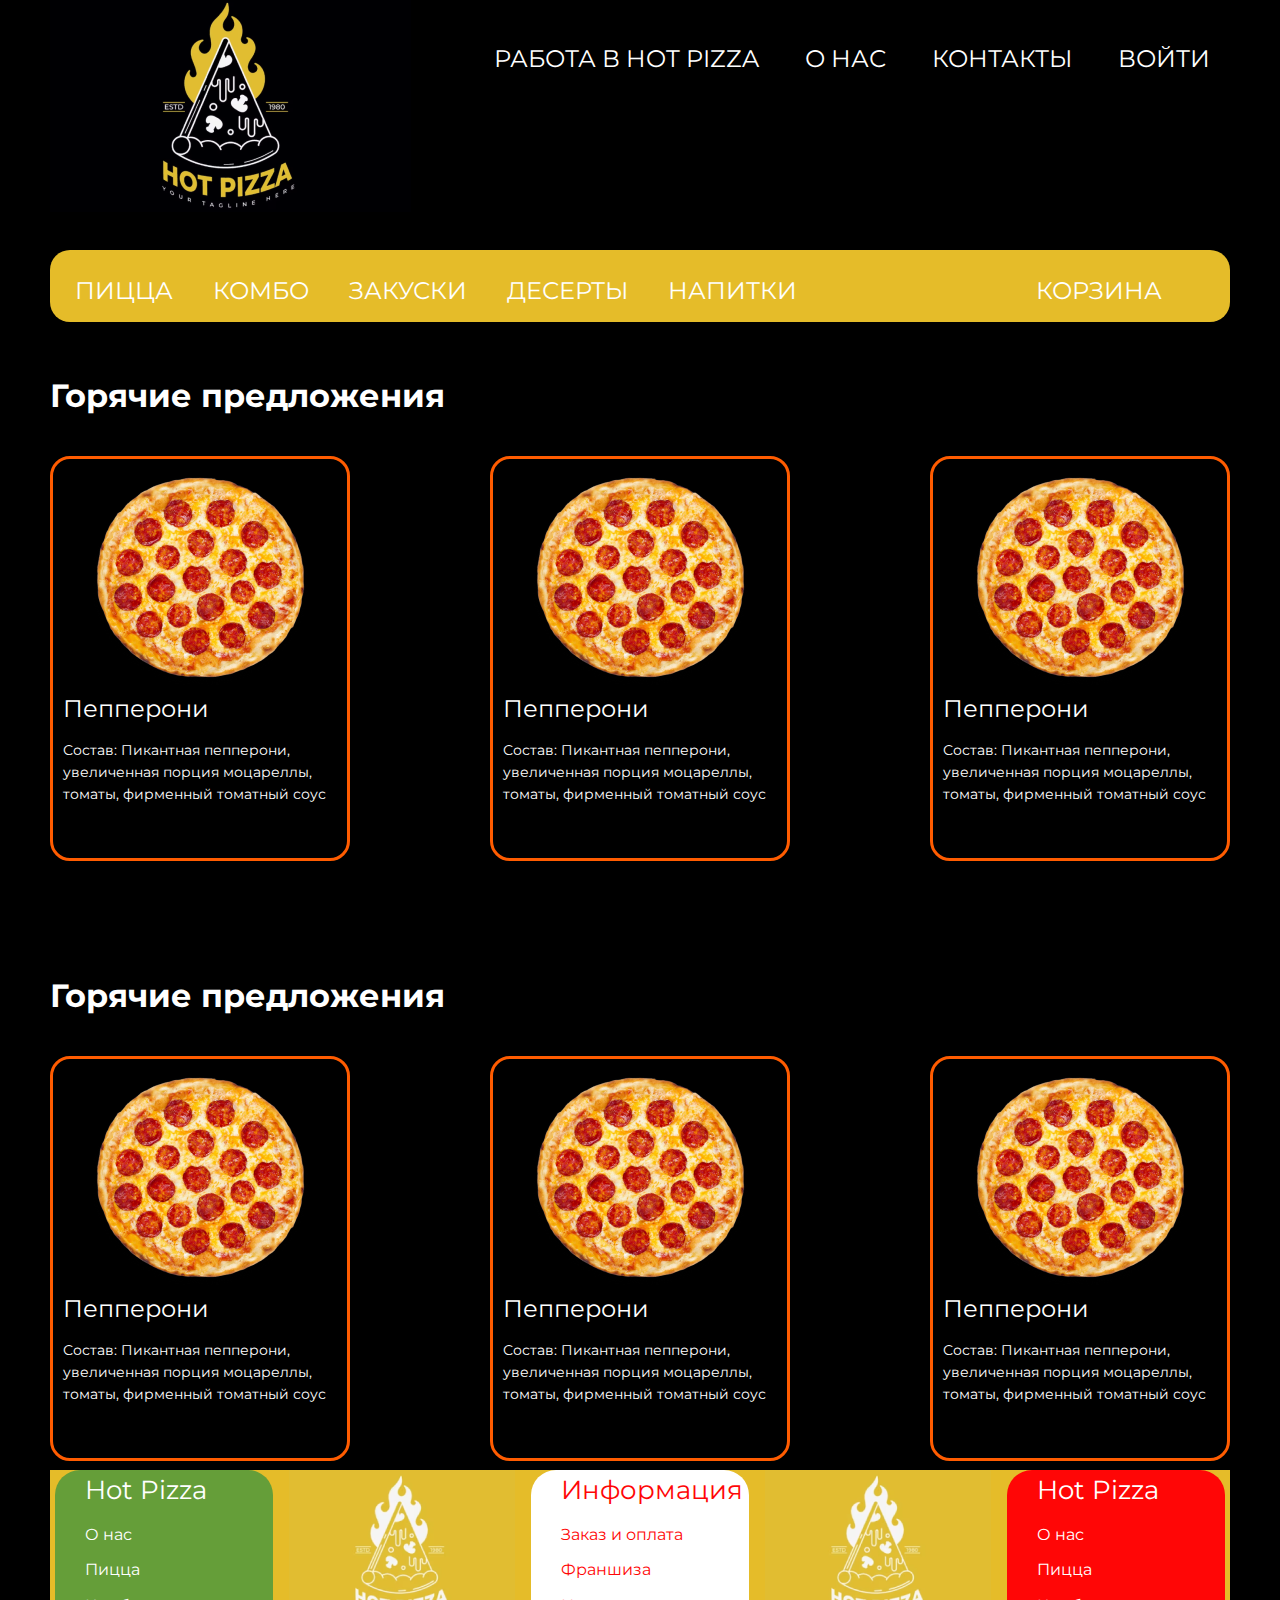
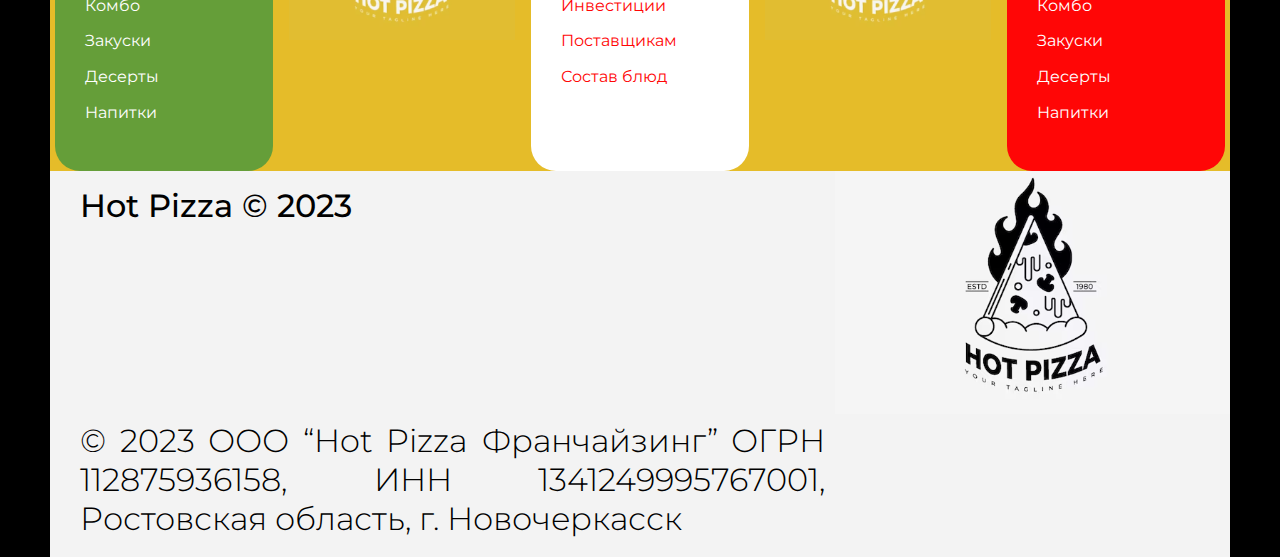
<file: pizza/index.html>
<!DOCTYPE html>
<html lang="en">
<head>
    <meta charset="UTF-8">
    <meta http-equiv="X-UA-Compatible" content="IE=edge">
    <meta name="viewport" content="width=device-width, initial-scale=1.0">
    <link rel="stylesheet" href="assets/css/style.css">
    <link rel="preconnect" href="https://fonts.googleapis.com">
    <link rel="preconnect" href="https://fonts.gstatic.com" crossorigin>
    <link href="https://fonts.googleapis.com/css2?family=Montserrat&display=swap" rel="stylesheet"> 
    <title>Hot Pizza</title>
</head>
<body>

    <header class="header">
        <div class="container">
            <div class="header_inner">
                <div class="logo"><img src="assets/images/logo.png" alt=""></div>
                <nav class="nav">
                    <a class="nav_link" href="#">Работа в Hot Pizza</a>
                    <a class="nav_link" href="#">О нас</a>
                    <a class="nav_link" href="#">Контакты</a>
                    <a class="nav_link" href="#">Войти</a>
                    
                </nav>
            </div>
        </div>
    </header>

    <div class="menu">
        <div class="container">
            <div class="menu_inner">
                <nav class="nav_menu">
                    <a class="nav_menu_link" href="#">Пицца</a>
                    <a class="nav_menu_link" href="#">Комбо</a>
                    <a class="nav_menu_link" href="#">Закуски</a>
                    <a class="nav_menu_link" href="#">Десерты</a>
                    <a class="nav_menu_link" href="#">Напитки</a>
                    <a class="nav_menu_link" id="last_elem" href="#">Корзина</a>
                </nav>   
            </div>   
        </div>
    </div>

    <div class="offers">
        <div class="container">
            <div class="offers_naming">Горячие предложения</div>
            <div class="product_wrapper">
                <div class="product" id="modal_popup">
                    <img src="assets/images/pizza_img.png" class="product_pic" alt="">
                    <div class="product_naming">Пепперони</div>
                    <div class="product_ingredients">Состав: Пикантная пепперони, увеличенная порция
                        моцареллы, томаты, фирменный томатный
                        соус
                    </div>
                </div>
                <div class="product" id="modal_popup_sec">
                    <img src="assets/images/pizza_img.png" class="product_pic" alt="">
                    <div class="product_naming">Пепперони</div>
                    <div class="product_ingredients">Состав: Пикантная пепперони, увеличенная порция
                        моцареллы, томаты, фирменный томатный
                        соус
                    </div> 
                </div>
                <div class="product" id="modal_popup_third">
                    <img src="assets/images/pizza_img.png" class="product_pic" alt="">
                    <div class="product_naming">Пепперони</div>
                    <div class="product_ingredients">Состав: Пикантная пепперони, увеличенная порция
                        моцареллы, томаты, фирменный томатный
                        соус
                    </div>
                </div>
            </div>
        </div>
    </div>
    <div class="modal" id="my_modal">
        <div class="modal_window">
            <div class="closeModal" id="closeModal_btn"></div>
            <div class="wrapper_full">
                <div class="modal_image"><img src="assets/images/pizza_img.png" alt=""></div>
                <div class="wrapper_description">
                    <div class="modal_name">Пепперони</div>
                    <div class="modal_description_first">средняя, традиционное тесто, 590г</div>
                    <div class="modal_description_second">Пикантная пепперони, увеличенная порция
                    моцареллы, томаты, фирменный томатный
                    соус</div>
                    <div class="wrapper_button">
                        <div class="modal_small_size">Маленькая</div>
                        <div class="modal_medium_size">Средняя</div> 
                        <div class="modal_big_size">Большая</div>     
                    </div>
                    <div class="wrapper_button_second">
                        <div class="dough_traditional">Традиционное</div>
                        <div class="dough_thin">Тонкое</div>
                    </div>
                    <div class="topping_h">Добавить по вкусу</div>
                    <div class="wrapper_topping">
                        <div class="cheese_first">
                            <img src="assets/images/cheddar.png" alt="">
                            <div class="modal_topping_name">Чеддер</div>
                            <div class="modal_topping_price">79₽</div>
                        </div>
                        <div class="cheese_second">
                            <img src="assets/images/mozzarella.png" alt="">
                            <div class="modal_topping_name">Сливочная моцарелла</div>
                            <div class="modal_topping_price">79₽</div>
                        </div>
                        <div class="chorizo">
                            <img src="assets/images/chorizo.png" alt="">
                            <div class="modal_topping_name">Чоризо</div>
                            <div class="modal_topping_price">79₽</div>
                        </div>
                    </div>
                    <div class="wrapper_button_second_small"><button class="buy">Добавить в корзину за 519₽</button></div>
                </div>
            </div>
        </div>
    </div>

    <div class="pizza">
        <div class="container">
            <div class="offers_naming">Горячие предложения</div>
            <div class="product_wrapper">
                <div class="product" id="modal_popup_fourth">
                    <img src="assets/images/pizza_img.png" class="product_pic" alt="">
                    <div class="product_naming">Пепперони</div>
                    <div class="product_ingredients">Состав: Пикантная пепперони, увеличенная порция
                        моцареллы, томаты, фирменный томатный
                        соус
                    </div>
                </div>
                <div class="product" id="modal_popup_fifth">
                    <img src="assets/images/pizza_img.png" class="product_pic" alt="">
                    <div class="product_naming">Пепперони</div>
                    <div class="product_ingredients">Состав: Пикантная пепперони, увеличенная порция
                        моцареллы, томаты, фирменный томатный
                        соус
                    </div> 
                </div>
                <div class="product" id="modal_popup_sixth">
                    <img src="assets/images/pizza_img.png" class="product_pic" alt="">
                    <div class="product_naming">Пепперони</div>
                    <div class="product_ingredients">Состав: Пикантная пепперони, увеличенная порция
                        моцареллы, томаты, фирменный томатный
                        соус
                    </div>
                </div>
            </div>
        </div>
    </div>

    <div class="footer">
        <div class="container">
            <div class="footer_wrapper">
                <div class="product_info">
                    <nav class="nav_extra">
                        <a class="nav_link_extra" href="#" id="hot_pizza_first">Hot Pizza</a>
                        <a class="nav_link_extra" href="#">О нас</a>
                        <a class="nav_link_extra" href="#">Пицца</a>
                        <a class="nav_link_extra" href="#">Комбо</a>
                        <a class="nav_link_extra" href="#">Закуски</a>
                        <a class="nav_link_extra" href="#">Десерты</a>
                        <a class="nav_link_extra" href="#">Напитки</a>
                    </nav>   
                </div>
                <div class="logo_pic"><img src="assets/images/logo_alt.png" alt=""></div>
                <div class="common_info">
                    <nav class="nav_extra">
                        <a class="nav_link_extra_second" href="#" id="hot_pizza_second">Информация</a>
                        <a class="nav_link_extra_second" href="#">Заказ и оплата</a>
                        <a class="nav_link_extra_second" href="#">Франшиза</a>
                        <a class="nav_link_extra_second" href="#">Инвестиции</a>
                        <a class="nav_link_extra_second" href="#">Поставщикам</a>
                        <a class="nav_link_extra_second" href="#">Состав блюд</a>                      
                    </nav>   
                </div>
                <div class="logo_pic"><img src="assets/images/logo_alt.png" alt=""></div>
                <div class="interest_info">
                    <nav class="nav_extra">
                        <a class="nav_link_extra" href="#" id="hot_pizza_third">Hot Pizza</a>
                        <a class="nav_link_extra" href="#">О нас</a>
                        <a class="nav_link_extra" href="#">Пицца</a>
                        <a class="nav_link_extra" href="#">Комбо</a>
                        <a class="nav_link_extra" href="#">Закуски</a>
                        <a class="nav_link_extra" href="#">Десерты</a>
                        <a class="nav_link_extra" href="#">Напитки</a>
                    </nav>   
                </div>               
            </div>
            <div class="extra_info">
                <div class="extra_wrapper">
                    <div class="trademark">Hot Pizza © 2023</div>
                    <div class="extra_pic"><img src="assets/images/logo_extra.png" alt=""></div>

                </div>
                <div class="extra_info_text">
                    © 2023 ООО “Hot Pizza Франчайзинг” 
ОГРН 112875936158, ИНН 1341249995767001, Ростовская область, г. Новочеркасск
                </div>
                
            </div>
        </div>
    </div>

    <script src="assets/js/index.js"></script>
</body>
</html>
</file>
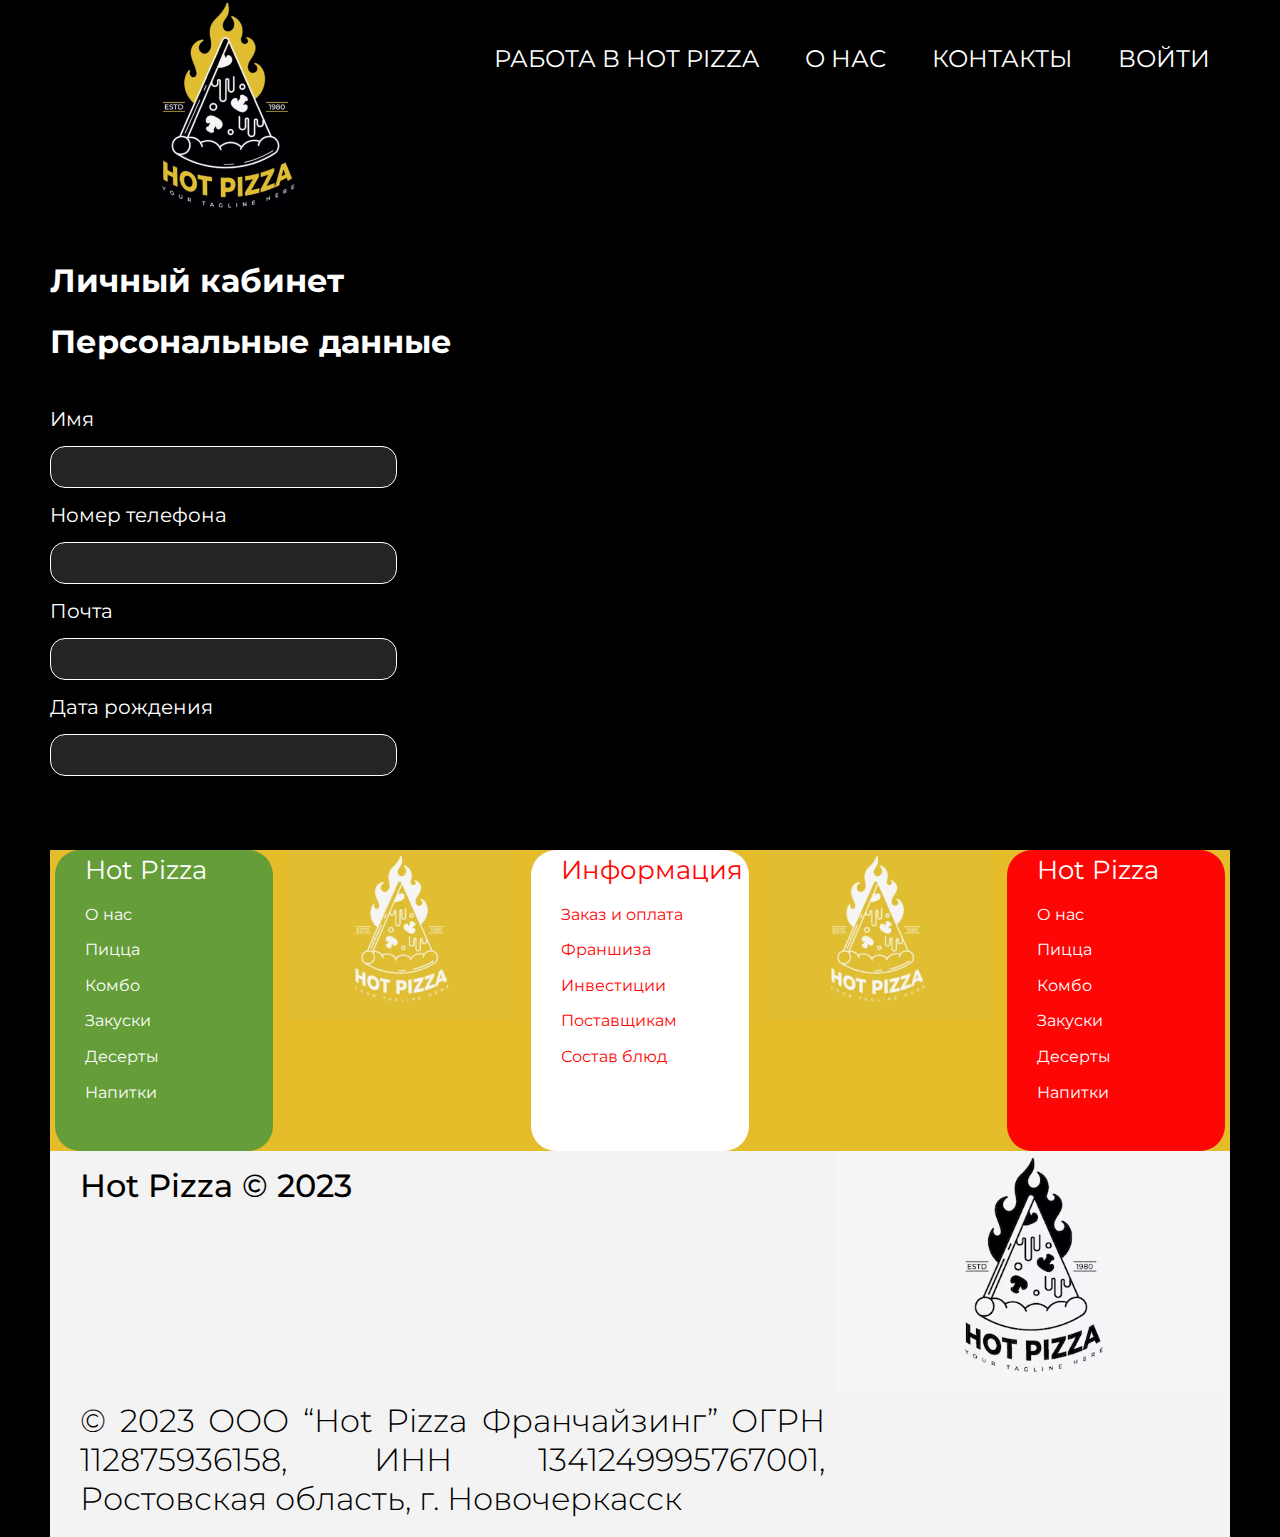
<file: pizza/account.html>
<!DOCTYPE html>
<html lang="en">
<head>
    <meta charset="UTF-8">
    <meta http-equiv="X-UA-Compatible" content="IE=edge">
    <meta name="viewport" content="width=device-width, initial-scale=1.0">
    <link rel="stylesheet" href="assets/css/style_account.css">
    <link rel="preconnect" href="https://fonts.googleapis.com">
    <link rel="preconnect" href="https://fonts.gstatic.com" crossorigin>
    <link href="https://fonts.googleapis.com/css2?family=Montserrat&display=swap" rel="stylesheet"> 
    <title>Account</title>
</head>
<body>
    <header class="header">
        <div class="container">
            <div class="header_inner">
                <div class="logo"><img src="assets/images/logo.png" alt=""></div>
                <nav class="nav">
                    <a class="nav_link" href="#">Работа в Hot Pizza</a>
                    <a class="nav_link" href="#">О нас</a>
                    <a class="nav_link" href="#">Контакты</a>
                    <a class="nav_link" href="#">Войти</a>
                    
                </nav>
            </div>
        </div>
    </header> 
    <div class="account">
            <div class="container">
            <div class="account_naming">Личный кабинет</div>
            <div class="account_naming">Персональные данные</div>
            <div class="account_wrapper">
                <div class="personal_text">Имя</div>
                <div class="name"></div>
                <div class="personal_text">Номер телефона</div>
                <div class="number"></div>
                <div class="personal_text">Почта</div>
                <div class="mail"></div>
                <div class="personal_text">Дата рождения</div>
                <div class="birthdate"></div>
            </div>
        </div>
    </div>
    
    <div class="footer">
        <div class="container">
            <div class="footer_wrapper">
                <div class="product_info">
                    <nav class="nav_extra">
                        <a class="nav_link_extra" href="#" id="hot_pizza_first">Hot Pizza</a>
                        <a class="nav_link_extra" href="#">О нас</a>
                        <a class="nav_link_extra" href="#">Пицца</a>
                        <a class="nav_link_extra" href="#">Комбо</a>
                        <a class="nav_link_extra" href="#">Закуски</a>
                        <a class="nav_link_extra" href="#">Десерты</a>
                        <a class="nav_link_extra" href="#">Напитки</a>
                    </nav>   
                </div>
                <div class="logo_pic"><img src="assets/images/logo_alt.png" alt=""></div>
                <div class="common_info">
                    <nav class="nav_extra">
                        <a class="nav_link_extra_second" href="#" id="hot_pizza_second">Информация</a>
                        <a class="nav_link_extra_second" href="#">Заказ и оплата</a>
                        <a class="nav_link_extra_second" href="#">Франшиза</a>
                        <a class="nav_link_extra_second" href="#">Инвестиции</a>
                        <a class="nav_link_extra_second" href="#">Поставщикам</a>
                        <a class="nav_link_extra_second" href="#">Состав блюд</a>                      
                    </nav>   
                </div>
                <div class="logo_pic"><img src="assets/images/logo_alt.png" alt=""></div>
                <div class="interest_info">
                    <nav class="nav_extra">
                        <a class="nav_link_extra" href="#" id="hot_pizza_third">Hot Pizza</a>
                        <a class="nav_link_extra" href="#">О нас</a>
                        <a class="nav_link_extra" href="#">Пицца</a>
                        <a class="nav_link_extra" href="#">Комбо</a>
                        <a class="nav_link_extra" href="#">Закуски</a>
                        <a class="nav_link_extra" href="#">Десерты</a>
                        <a class="nav_link_extra" href="#">Напитки</a>
                    </nav>   
                </div>               
            </div>
            <div class="extra_info">
                <div class="extra_wrapper">
                    <div class="trademark">Hot Pizza © 2023</div>
                    <div class="extra_pic"><img src="assets/images/logo_extra.png" alt=""></div>

                </div>
                <div class="extra_info_text">
                    © 2023 ООО “Hot Pizza Франчайзинг” 
ОГРН 112875936158, ИНН 1341249995767001, Ростовская область, г. Новочеркасск
                </div>
                
            </div>
        </div>
    </div>
</body>
</html>
</file>
<file: pizza/assets/css/style.css>
body{
    margin: 0;
    background: black;
    font-family: 'Montserrat', sans-serif;

    font-size: 15px;
    line-height: 1.6;
    color: #333;
}
h1, h2, h3, h4, h5, h6{
    margin: 0;
}
*,
*:before,
*:after{
    box-sizing: border-box;
}

.container{
    width: 100%;
    max-width: 1180px;
    margin: 0 auto;
}
/*header */
.header{
    width: 100%;
    position: absolute;
    top: 0;
    left: 0;
    right: 0;
}
.header_inner{
    display: flex;
    justify-content: space-between;
}
.nav{
    font-size: 24px;
    text-transform: uppercase;
    padding-top: 40px;
}
.nav_link{
    display: inline-block;
    vertical-align: top;
    margin: 0 20px;
    color: white;
    text-decoration: none;
    transition: color 0.2s linear;
}
.nav_link:hover{
    color: rgba(229, 188, 41, 1);
}

/*menu*/
.menu{ 
    width: 100%;
    position: absolute;
    top: 250px;
    left: 0;
    right: 0;
    
}
.menu_inner{
    display: flex;
    flex-direction: column;
    justify-content: space-between;
    width: 100%;
    
    background-color: rgba(229, 188, 41, 1);
    border-radius: 20px;
    
}
.nav_menu{
    font-size: 24px;
    text-transform: uppercase;  
    padding-top: 10px;
    margin: 1% 25px;
   
}
.nav_menu_link{
    display: inline-block;
    vertical-align: top;
    color: white;
    text-decoration: none; 
    margin-right: 3%;
    transition: color 0.2s linear;
    
    
}
.nav_menu_link:hover{
    color: #FF5C00;
}
#last_elem{
    padding-left: 200px;
}

/*offers*/
.offers{
    width: 100%;
    position: absolute;
    top: 370px;
    left: 0;
    right: 0;
}
.offers_naming{
    font-size: 32px;
    font-weight: bold;
    color: white;
}
.product{
    width: 300px;
    height: 405px;
    display: inline-block;
    border-radius: 20px;
    border: 3px solid #FF5C00;
    justify-content: space-between;
    transition: color 0.2s linear;
    
    
}
.product:hover{
    border: 3px solid #E5BC29;

 
}
.product_wrapper{
    display: flex;
    flex-direction: row;
    flex-wrap: wrap;
    justify-content: space-between;
    padding-top: 35px;
}
.product_pic{
    padding-top: 15px;
    margin: 0 auto;
    display: block;
}
.product_naming{
    font-size: 24px;
    padding-left: 10px;
    color: white;
}
.product_ingredients{
    font-size: 14px;
    padding-top: 10px;
    padding-left: 10px;
    color: white; 
    text-align: left;
}
.pizza{
    width: 100%;
    position: absolute;
    top: 970px;
    left: 0;
    right: 0; 
}

/*footer*/
.footer{
    width: 100%;
    position: absolute;
    top: 1470px;
    left: 0;
    right: 0;  
}
.footer_wrapper{
    display: flex;
    flex-direction: row;
    flex-wrap: wrap;
    justify-content: space-between;
    background-color: #E5BC29;
}
.product_info{
    width: 218px;
    height: 301px;
    border-radius: 25px;
    background: #659E39;
    margin-left: 5px;
}
.common_info{
    width: 218px;
    height: 301px;
    border-radius: 25px;
    background: #FFF;
}
.interest_info{
    width: 218px;
    height: 301px;
    border-radius: 25px;
    background: #FF0606;
    margin-right: 5px;
}
.extra_info{
    background-color: #F3F3F3;
}
.extra_wrapper{
    display: flex;
    flex-direction: row;
    flex-wrap: wrap;
    justify-content: space-between; 
}
.trademark{
    color: #000;
    font-size: 32px;
    font-style: normal;
    font-weight: 500;
    line-height: normal;
    padding-top: 15px;
    padding-left: 30px;
}
.extra_info_text{
    color: #000;
    width: 775px;
    height: 136px;
    font-size: 32px;
    font-style: normal;
    font-weight: 300;
    line-height: normal;
    padding-left: 30px;
    text-align: justify;
}
.nav_extra{
    font-size: 16px; 
}
#hot_pizza_first{
    font-size: 26px;
    color: white;
}
#hot_pizza_second{
    font-size: 26px;
    color: #FF0606;
}
#hot_pizza_third{
    font-size: 26px;
    color: white;
}



.nav_link_extra{
    
    display: block;
    color: white;
    text-decoration: none;
    transition: color 0.2s linear;
    padding-left: 30px;
    margin-bottom: 10px;
}
.nav_link_extra_second{
    display: block;
    color: #FF0606;
    text-decoration: none;
    transition: color 0.2s linear;
    padding-left: 30px;
    margin-bottom: 10px;
}

/*modal*/
.modal{
    position: fixed;
    left: 0;
    top: 0;
    width: 100%;
    height: 100vh;
    z-index: 1000;
    background-color: rgba(0, 0, 0, .3);
    display: grid;
    align-items: center;
    justify-content: center;
    overflow-y: auto;
    visibility: hidden;
    opacity: 0;
    transition: opacity .4s, visibility .4s;
}
.modal.open{
    visibility: visible;
    opacity: 1;
}
.modal_window{
    max-width: 1550px;
    padding: 45px;
    z-index: 1;
    background-color: #242424;
    margin: 30px 15px;
    border-radius: 35px;
    transform: scale(0);
    transition: transform .8s;
}
.modal.open .modal_window{
    transform: scale(1);
}
.wrapper_full{
    display: flex;
    flex-direction: row;
    flex-wrap: wrap;
    justify-content: space-between;
}
.wrapper_description{
    display: flex;
    flex-direction: column;
    flex-wrap: wrap;
    
}
.modal_name{
    color: #FFF;
    
    
    font-size: 24px;
    font-style: normal;
    font-weight: 500;
    line-height: normal;
}
.modal_description_first{
    color: #FFF;

    
    font-size: 16px;
    font-style: normal;
    font-weight: 500;
    line-height: normal;
    padding-top: 15px;
}
.modal_description_second{
    color: #FFF;

    max-width: 400px;
    font-size: 16px;
    font-style: normal;
    font-weight: 500;
    line-height: normal;
    padding-top: 15px;
    text-align:justify;
    line-height: 1.7;
}
.wrapper_button{
    display: flex;
    flex-direction: row;
    flex-wrap: wrap;
    justify-content: space-between; 
}
.modal_small_size{
    display: grid;
    align-items: center;
    justify-content: center;
    width: 200px;
    height: 42px;
    border-radius: 15px;
    border: 1px solid #E5BC29;
    color: white;
    background: #000;
    font-size: 16px;
    font-style: normal;
    font-weight: 500;
    line-height: normal;
    margin-right: 15px;
    margin-top: 15px;
}
.modal_medium_size{
    display: grid;
    align-items: center;
    justify-content: center;
    width: 200px;
    height: 42px;
    border-radius: 15px;
    border: 1px solid #E5BC29;
    color: white;
    background: #000;
    font-size: 16px;
    font-style: normal;
    font-weight: 500;
    line-height: normal;
    margin-right: 15px;
    margin-top: 15px;
}
.modal_big_size{
    display: grid;
    align-items: center;
    justify-content: center;
    width: 200px;
    height: 42px;
    border-radius: 15px;
    border: 1px solid #E5BC29;
    color: white;
    background: #000;
    font-size: 16px;
    font-style: normal;
    font-weight: 500;
    line-height: normal;
    margin-top: 15px;
}
.wrapper_button_second{
    display: flex;
    flex-direction: row;
    flex-wrap: wrap;
    justify-content: space-between; 
}
.dough_traditional{
    display: grid;
    align-items: center;
    justify-content: center;
    width: 290px;
    height: 42px;
    border-radius: 15px;
    border: 1px solid #E5BC29;
    color: white;
    background: #000;
    font-size: 16px;
    font-style: normal;
    font-weight: 500;
    line-height: normal;
    margin-right: 15px;
    margin-top: 15px;
}
.dough_thin{
    display: grid;
    align-items: center;
    justify-content: center;
    width: 290px;
    height: 42px;
    border-radius: 15px;
    border: 1px solid #E5BC29;
    color: white;
    background: #000;
    font-size: 16px;
    font-style: normal;
    font-weight: 500;
    line-height: normal;   
    margin-top: 15px;
}
.wrapper_topping{
    display: flex;
    flex-direction: row;
    flex-wrap: wrap;
    justify-content: space-between; 
}
.cheese_first{
    display: grid;
    align-items: center;
    justify-content: center;
    text-align: center;
    width: 239px;
    height: 292px;
    border-radius: 25px;
    border: 1px solid #E5BC29;
    background: #000;
    margin-right: 20px;    
}
.cheese_second{
    display: grid;
    align-items: center;
    justify-content: center;
    text-align: center;
    width: 239px;
    height: 292px;
    border-radius: 25px;
    border: 1px solid #E5BC29;
    background: #000;
    margin-right: 20px;
}
.chorizo{
    display: grid;
    align-items: center;
    justify-content: center;
    text-align: center;
    width: 239px;
    height: 292px;
    border-radius: 25px;
    border: 1px solid #E5BC29;
    background: #000;
}
.modal_topping_name{
    color: #FFF;

    
    font-size: 16px;
    font-style: normal;
    font-weight: 500;
    line-height: normal;
}
.modal_topping_price{
    color: #FFF;

    
    font-size: 20px;
    font-style: normal;
    font-weight: 500;
    line-height: normal;
}
.topping_h{
    color: #FFF;

    
    font-size: 20px;
    font-style: normal;
    font-weight: 500;
    line-height: normal;
    margin-top: 25px;
    margin-bottom: 15px;
}
.wrapper_button_second_small{
    display: grid;
    align-items: center;
    justify-content: center;
}
.buy{
    width: 544px;
    height: 83px;
    color: #fff;
    border-radius: 25px;
    padding: 10px 25px;
    font-family: 'Lato', sans-serif;
    font-weight: 500;
    
    cursor: pointer;
    transition: all 0.3s ease;
    position: relative;
    display: inline-block;
    
    outline: none;
    background: #FF5C00;
    
    border: none;
    margin-top: 25px;
    color: #FFF;

    
    font-size: 24px;
    font-style: normal;
    font-weight: 500;
    line-height: normal;
}
.buy:hover{
    background: #E5BC29;
}
.modal_image{
    max-height: 300px;
}
.closeModal {
	position: absolute;
	top: 30px;
	right: 20px;
	width: 24px;
	height: 24px;
	opacity: 0.2;
	cursor: pointer;
    transition: opacity ease 0.5s;

	&:hover {
		opacity: 1;
	}
}

.closeModal::before,
.closeModal::after {
	content: '';
	position: absolute;
	top: 10px;
	display: block;
	width: 24px;
	height: 3px;
	background: #fff;
}

.closeModal::before {
	transform: rotate(45deg);
}

.closeModal::after {
	transform: rotate(-45deg);
}
</file>
<file: pizza/assets/css/style_account.css>
body{
    margin: 0;
    background: black;
    font-family: 'Montserrat', sans-serif;

    font-size: 15px;
    line-height: 1.6;
    color: #333;
}
h1, h2, h3, h4, h5, h6{
    margin: 0;
}
*,
*:before,
*:after{
    box-sizing: border-box;
}

.container{
    width: 100%;
    max-width: 1180px;
    margin: 0 auto;
}
/*header */
.header{
    width: 100%;
    position: absolute;
    top: 0;
    left: 0;
    right: 0;
}
.header_inner{
    display: flex;
    justify-content: space-between;
}
.nav{
    font-size: 24px;
    text-transform: uppercase;
    padding-top: 40px;
}
.nav_link{
    display: inline-block;
    vertical-align: top;
    margin: 0 20px;
    color: white;
    text-decoration: none;
    transition: color 0.2s linear;
}
.nav_link:hover{
    color: rgba(229, 188, 41, 1);
}

/*account*/
.account{
    width: 100%;
    position: absolute;
    top: 230px;
    left: 0;
    right: 0;
    padding-top: 15px;
    
}
.account_wrapper{
    display: flex;
    flex-direction: column;
    flex-wrap: wrap;
    justify-content: space-between;
    padding-top: 25px;
    
}
.account_naming{
    font-size: 32px;
    font-weight: bold;
    color: white;
    padding-top: 10px;
}
.name{
    width: 347px;
    height: 42px;
    border-radius: 15px;
    border: 1px solid #FFF;
    background: #242424;
    padding-top: 15px;
    margin-top: 15px;
}
.number{
    width: 347px;
    height: 42px;
    border-radius: 15px;
    border: 1px solid #FFF;
    background: #242424;
    padding-top: 15px;
    margin-top: 15px;
}
.mail{
    width: 347px;
    height: 42px;
    border-radius: 15px;
    border: 1px solid #FFF;
    background: #242424;
    padding-top: 15px;
    margin-top: 15px;    
}
.birthdate{
    width: 347px;
    height: 42px;
    border-radius: 15px;
    border: 1px solid #FFF;
    background: #242424;
    padding-top: 15px;
    margin-top: 15px;
}
.personal_text{
    color: #FFF;  
    font-size: 20px;
    font-style: normal;
    font-weight: 400;
    line-height: normal;
    margin-top: 15px;
}

/*footer*/
.footer{
    width: 100%;
    position: absolute;
    top: 850px;
    left: 0;
    right: 0;  
}
.footer_wrapper{
    display: flex;
    flex-direction: row;
    flex-wrap: wrap;
    justify-content: space-between;
    background-color: #E5BC29;
}
.product_info{
    width: 218px;
    height: 301px;
    border-radius: 25px;
    background: #659E39;
    margin-left: 5px;
}
.common_info{
    width: 218px;
    height: 301px;
    border-radius: 25px;
    background: #FFF;
}
.interest_info{
    width: 218px;
    height: 301px;
    border-radius: 25px;
    background: #FF0606;
    margin-right: 5px;
}
.extra_info{
    background-color: #F3F3F3;
}
.extra_wrapper{
    display: flex;
    flex-direction: row;
    flex-wrap: wrap;
    justify-content: space-between; 
}
.trademark{
    color: #000;
    font-size: 32px;
    font-style: normal;
    font-weight: 500;
    line-height: normal;
    padding-top: 15px;
    padding-left: 30px;
}
.extra_info_text{
    color: #000;
    width: 775px;
    height: 136px;
    font-size: 32px;
    font-style: normal;
    font-weight: 300;
    line-height: normal;
    padding-left: 30px;
    text-align: justify;
}
.nav_extra{
    font-size: 16px; 
}
#hot_pizza_first{
    font-size: 26px;
    color: white;
}
#hot_pizza_second{
    font-size: 26px;
    color: #FF0606;
}
#hot_pizza_third{
    font-size: 26px;
    color: white;
}
.nav_link_extra{
    
    display: block;
    color: white;
    text-decoration: none;
    transition: color 0.2s linear;
    padding-left: 30px;
    margin-bottom: 10px;
}
.nav_link_extra_second{
    display: block;
    color: #FF0606;
    text-decoration: none;
    transition: color 0.2s linear;
    padding-left: 30px;
    margin-bottom: 10px;
}
</file>
